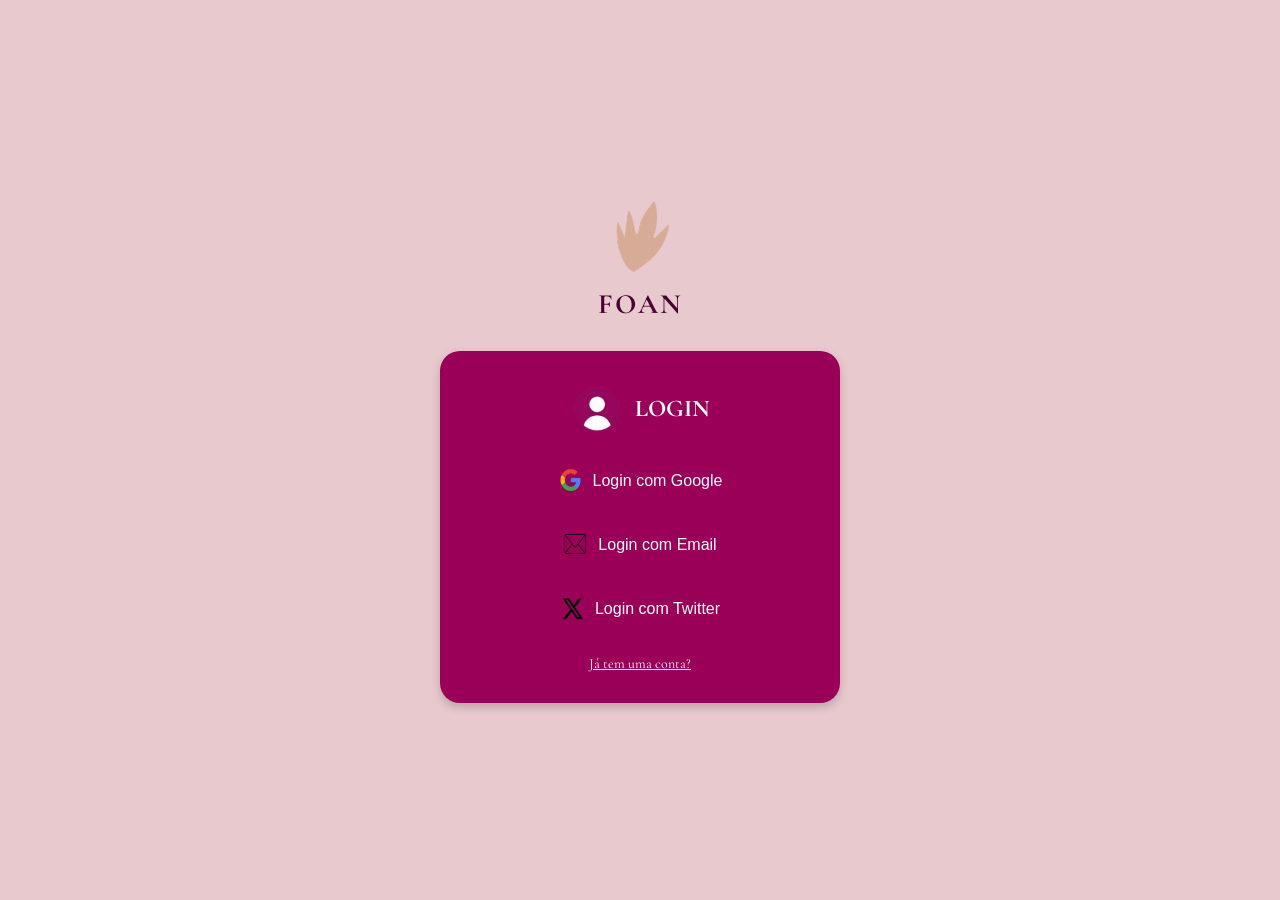
<file: index.html>
<!DOCTYPE html>
<html lang="pt-BR">
<head>
  <meta charset="UTF-8">
  <link rel="icon" href="pins/logo.png" type="image/png">
  <meta name="viewport" content="width=device-width, initial-scale=1.0">
  <title>Login - FOAN</title>
  <link href="https://fonts.googleapis.com/css2?family=Cormorant+Garamond:wght@400;700&display=swap" rel="stylesheet">
  <style>
    /* ======== RESET ======== */
    * {
      margin: 0;
      padding: 0;
      box-sizing: border-box;
    }

    body {
      font-family: 'Cormorant Garamond', serif;
      background-color: #e8cace;
      display: flex;
      justify-content: center;
      align-items: center;
      min-height: 100vh;
      padding: 20px;
    }

    /* ======== CONTAINER PRINCIPAL ======== */
    .container {
      width: 100%;
      max-width: 400px;
      text-align: center;
    }

    /* ======== LOGO ======== */
    .logo {
      display: flex;
      flex-direction: column;
      align-items: center;
      margin-bottom: 30px;
    }

    .logo-icon {
      width: 80px;
      height: 80px;
      border-radius: 50%;
      overflow: hidden;
      margin-bottom: 10px;
    }

    .logo-icon img {
      width: 100%;
      height: 100%;
      object-fit: cover;
    }

    .logo h1 {
      font-size: 28px;
      color: #4a0033;
      letter-spacing: 2px;
    }

    /* ======== BOX DE LOGIN ======== */
    .login-box {
      background-color: #9a0057;
      padding: 30px 20px;
      border-radius: 20px;
      box-shadow: 0 4px 10px rgba(0,0,0,0.2);
      display: flex;
      flex-direction: column;
      align-items: center;
      gap: 20px;
    }

    .login-header {
      display: flex;
      align-items: center;
      gap: 10px;
      justify-content: center;
    }

    .login-icon {
      width: 55px;
      height: 55px;
      border-radius: 50%;
      overflow: hidden;
    }

    .login-icon img {
      width: 100%;
      height: 100%;
      object-fit: cover;
    }

    .login-header h2 {
      color: white;
      font-size: 24px;
    }

    /* ======== BOTÕES ======== */
    .buttons {
      display: flex;
      flex-direction: column;
      gap: 15px;
      width: 100%;
    }

    .login-btn {
      background-color: #9a0057;
      color: white;
      border: none;
      border-radius: 30px;
      padding: 12px 20px;
      font-size: 16px;
      display: flex;
      align-items: center;
      gap: 10px;
      cursor: pointer;
      justify-content: center;
      transition: background-color 0.3s;
      width: 100%;
    }

    .login-btn:hover {
      background-color: #7a0045;
    }

    .login-btn img {
      width: 25px;
      height: 25px;
    }

    /* ======== REGISTER ======== */
    .register a {
      color: white;
      font-size: 14px;
      text-decoration: underline;
    }

    .register a:hover {
      color: #cdb7b7;
    }

    /* ======== RESPONSIVIDADE ======== */
    @media (max-width: 480px) {
      .logo h1 {
        font-size: 22px;
      }

      .login-header h2 {
        font-size: 20px;
      }

      .login-icon {
        width: 45px;
        height: 45px;
      }

      .login-btn {
        font-size: 14px;
        padding: 10px 15px;
        gap: 8px;
      }

      .login-btn img {
        width: 20px;
        height: 20px;
      }
    }

    @media (max-width: 360px) {
      .container {
        padding: 0 10px;
      }

      .login-box {
        padding: 20px 15px;
        gap: 15px;
      }

      .buttons {
        gap: 10px;
      }
    }

  </style>
</head>
<body>
  <div class="container">
    <div class="logo">
      <div class="logo-icon">
        <img src="pins/logo.png" alt="Logo FOAN">
      </div>
      <h1>FOAN</h1>
    </div>

    <div class="login-box">
      <div class="login-header">
        <div class="login-icon">
          <img src="pins/user.png" alt="User Icon">
        </div>
        <h2>LOGIN</h2>
      </div>

      <div class="buttons">
        <button class="login-btn google" onclick="loginGoogle()">
          <img src="pins/google.png" alt="Google">
          Login com Google
        </button>
        <button class="login-btn email" onclick="loginEmail()">
          <img src="pins/email.png" alt="Email">
          Login com Email
        </button>
        <button class="login-btn twitter" onclick="loginTwitter()">
          <img src="pins/twitter.png" alt="Twitter">
          Login com Twitter
        </button>
      </div>

      <div class="register">
        <a href="#">Já tem uma conta?</a>
      </div>
    </div>
  </div>

<script>
    function loginGoogle() { window.location.href = "menu.html"; }
    function loginEmail() { window.location.href = "menu.html"; }
    function loginTwitter() { window.location.href = "menu.html"; }
</script>
</body>
</html>
</file>
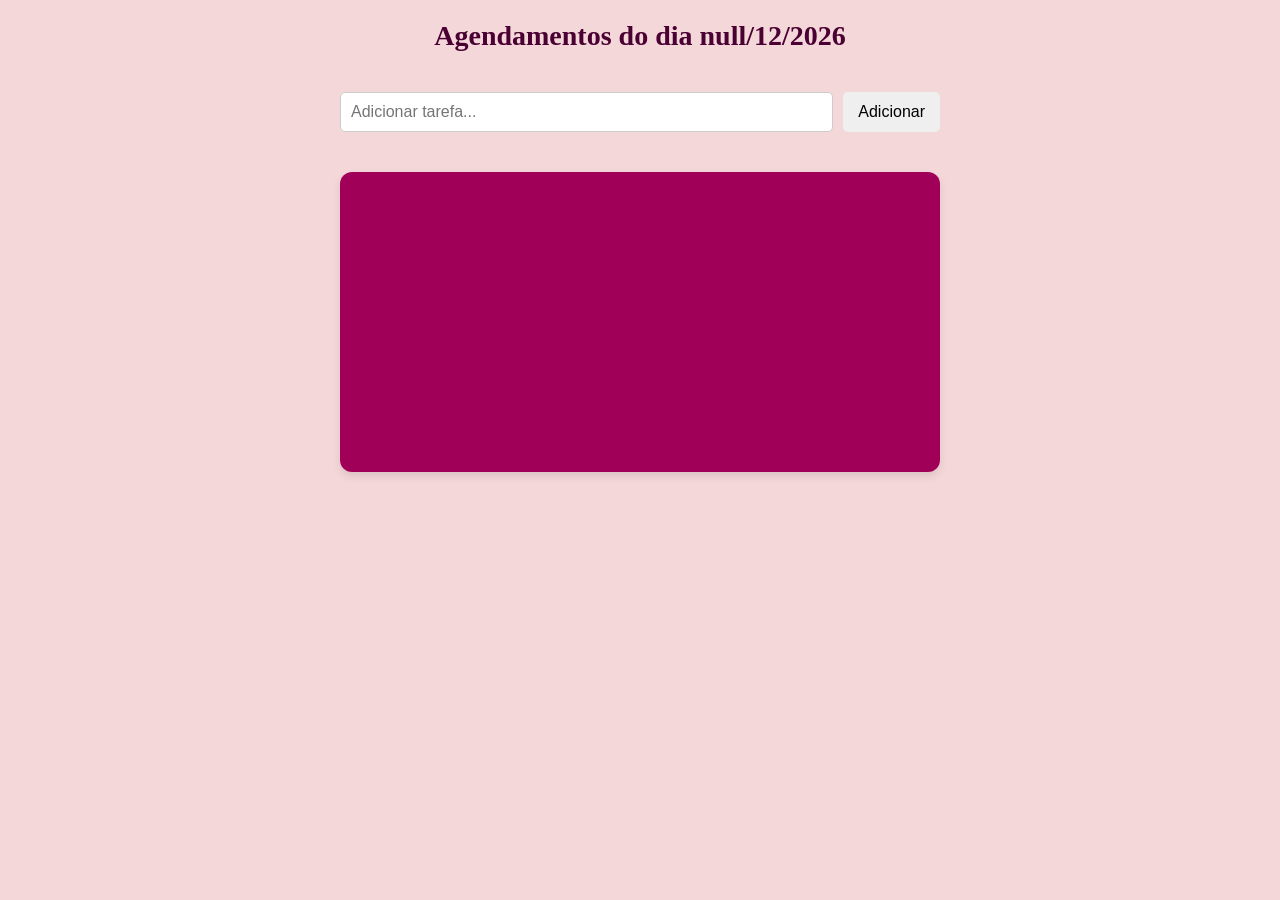
<file: agendamento.html>
<!DOCTYPE html>
<html lang="pt-BR">
<head>
  <meta charset="UTF-8">
  <link rel="icon" href="pins/logo.png" type="image/png">
  <meta name="viewport" content="width=device-width, initial-scale=1.0">
  <title>Agendamento do Dia</title>
  <link href="https://fonts.googleapis.com/css2?family=Cormorant+Garamond:wght@700&display=swap" rel="stylesheet">
  <style>
    /* ======== RESET ======== */
    * {
      margin: 0;
      padding: 0;
      box-sizing: border-box;
    }

    body {
      font-family: 'Brasika', serif;
      background-color: #f4d7d9;
      color: #4a0033;
      margin: 0;
      padding: 20px;
      display: flex;
      flex-direction: column;
      align-items: center;
      min-height: 100vh;
    }

    h1 {
      text-align: center;
      margin-bottom: 20px;
      font-size: 28px;
    }

    /* ======== FORM ======== */
    form {
      width: 100%;
      max-width: 600px;
      margin: 20px auto;
      display: flex;
      gap: 10px;
      flex-wrap: wrap;
    }

    input[type="text"] {
      flex: 1;
      padding: 10px;
      border-radius: 5px;
      border: 1px solid #ccc;
      font-size: 16px;
    }

    button {
      padding: 10px 15px;
      border: none;
      border-radius: 5px;
      cursor: pointer;
      font-size: 16px;
    }

    button.concluir {
      background-color: #8bc34a;
      color: white;
    }

    button.excluir {
      background-color: #e57373;
      color: white;
    }

    /* ======== CONTEÚDO ======== */
    .conteudo {
      background-color: #a10058;
      border-radius: 12px;
      padding: 30px 40px;
      margin: 20px auto 0 auto;
      width: 100%;
      max-width: 600px;
      height: auto;
      min-height: 300px;
      overflow-y: auto;
      box-shadow: 0 4px 8px rgba(0, 0, 0, 0.1);
    }

    #tarefas {
      width: 100%;
    }

    .tarefa {
      display: flex;
      justify-content: space-between;
      align-items: center;
      background-color: #fff;
      border-radius: 10px;
      padding: 10px;
      margin: 10px 0;
      box-shadow: 0 2px 5px rgba(0,0,0,0.1);
      flex-wrap: wrap;
    }

    .tarefa.concluida {
      background-color: #c0f3c2;
      text-decoration: line-through;
      color: #555;
    }

    .botoes {
      display: flex;
      gap: 5px;
      flex-wrap: wrap;
    }

    /* ======== RESPONSIVIDADE ======== */
    @media (max-width: 768px) {
      h1 {
        font-size: 24px;
      }

      form {
        flex-direction: column;
        align-items: stretch;
      }

      input[type="text"],
      button {
        width: 100%;
      }

      .conteudo {
        padding: 20px;
      }
    }

    @media (max-width: 480px) {
      h1 {
        font-size: 20px;
      }

      input[type="text"],
      button {
        font-size: 14px;
        padding: 8px;
      }

      .tarefa {
        flex-direction: column;
        align-items: flex-start;
      }

      .botoes {
        justify-content: flex-end;
        width: 100%;
      }

      .conteudo {
        padding: 15px;
      }
    }
  </style>
</head>
<body>
  <h1 id="titulo-dia">Agendamentos</h1>

  <form id="form-agendar">
    <input type="text" id="input-tarefa" placeholder="Adicionar tarefa..." required>
    <button type="submit">Adicionar</button>
  </form>

  <div class="conteudo">
    <div id="tarefas"></div>
  </div>

  <script>
    const tarefasEl = document.getElementById('tarefas');
    const form = document.getElementById('form-agendar');
    const input = document.getElementById('input-tarefa');
    const titulo = document.getElementById('titulo-dia');

    const urlParams = new URLSearchParams(window.location.search);
    const dia = urlParams.get('dia');
    const hoje = new Date();
    const mes = hoje.getMonth();
    const ano = hoje.getFullYear();

    const chave = `tarefas-${ano}-${mes}-${dia}`;
    let tarefas = JSON.parse(localStorage.getItem(chave)) || [];

    titulo.textContent = `Agendamentos do dia ${dia}/${mes+1}/${ano}`;

    function salvarTarefas() {
      localStorage.setItem(chave, JSON.stringify(tarefas));
    }

    function atualizarLista() {
      tarefasEl.innerHTML = '';
      tarefas.forEach((tarefa, index) => {
        const div = document.createElement('div');
        div.className = 'tarefa' + (tarefa.concluida ? ' concluida' : '');
        div.innerHTML = `
          <span>${tarefa.texto}</span>
          <div class="botoes">
            <button class="concluir">✔</button>
            <button class="excluir">✖</button>
          </div>
        `;

        div.querySelector('.concluir').onclick = () => {
          tarefa.concluida = !tarefa.concluida;
          salvarTarefas();
          atualizarLista();
          if (tarefa.concluida) {
            localStorage.setItem(`concluido-${ano}-${mes}-${dia}`, 'true');
          } else {
            const aindaTem = tarefas.some(t => t.concluida);
            if (!aindaTem) localStorage.removeItem(`concluido-${ano}-${mes}-${dia}`);
          }
        };

        div.querySelector('.excluir').onclick = () => {
          tarefas.splice(index, 1);
          salvarTarefas();
          atualizarLista();
        };

        tarefasEl.appendChild(div);
      });
    }

    form.onsubmit = e => {
      e.preventDefault();
      const texto = input.value.trim();
      if (!texto) return;
      tarefas.push({ texto, concluida: false });
      input.value = '';
      salvarTarefas();
      atualizarLista();
    };

    atualizarLista();
  </script>
</body>
</html>
</file>
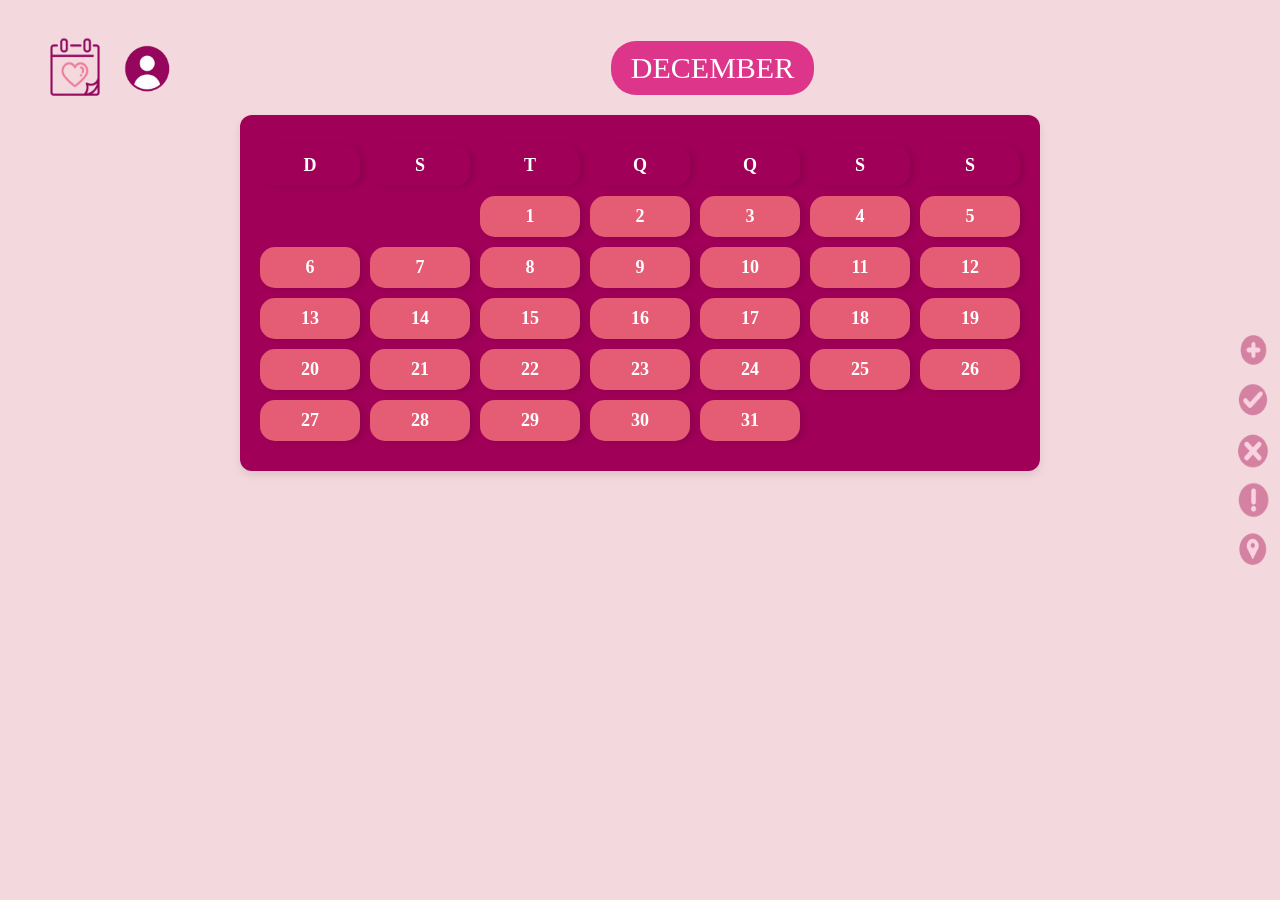
<file: calendarioAGEND.html>
<!DOCTYPE html>
<html lang="pt-BR">
<head>
  <meta charset="UTF-8">
  <link rel="icon" href="pins/logo.png" type="image/png">
  <meta name="viewport" content="width=device-width, initial-scale=1.0">
  <title>Calendário - Agenda FOAN</title>
  <link href="https://fonts.googleapis.com/css2?family=Cormorant+Garamond:wght@700&display=swap" rel="stylesheet">
  <style>
    /* ======== RESET ======== */
    * {
      margin: 0;
      padding: 0;
      box-sizing: border-box;
    }

    body {
      font-family: 'Brasika', serif;
      background-color: #f3d9dd;
      color: #4a0033;
      display: flex;
      flex-direction: column;
      align-items: center;
      min-height: 100vh;
      padding: 20px;
    }

    /* ======== TOPO ======== */
    .topo {
      width: 100%;
      display: flex;
      justify-content: space-between;
      align-items: center;
      padding: 10px 20px;
      flex-wrap: wrap;
    }

    .titulo-img {
      width: 70px;
      height: 70px;
    }

    .user-icon {
      padding: 10px;
      border-radius: 50%;
      display: flex;
      align-items: center;
      justify-content: center;
    }

    .user-icon img {
      width: 55px;
      height: 55px;
    }

    .mes-ano {
      font-size: 30px;
      background-color: #dd358a;
      border-radius: 25px;
      color: white;
      text-align: center;
      padding: 10px 20px;
      margin: 10px auto;
      display: inline-block;
    }

    /* ======== ÍCONES VERTICAIS ======== */
.icone-vertical {
  position: fixed;
  top: 50%;
  right: 10px;
  transform: translateY(-50%); 
  display: flex;
  flex-direction: column;
  gap: 15px;
  z-index: 1000;
}

.icone-vertical img {
  width: 35px;
  height: 35px;
  cursor: pointer;
}

    /* ======== CONTEÚDO ======== */
    .conteudo {
      background-color: #a10058;
      border-radius: 12px;
      padding: 30px 20px;
      width: 100%;
      max-width: 800px;
      box-shadow: 0 4px 8px rgba(0, 0, 0, 0.1);
      box-sizing: border-box;
    }

    /* ======== CALENDÁRIO ======== */
    .calendario {
      display: grid;
      grid-template-columns: repeat(7, 1fr);
      gap: 10px;
    }

    .dia, .cabecalho {
      background-color: #e45d75;
      border-radius: 15px;
      text-align: center;
      padding: 10px;
      box-shadow: 5px 2px 6px rgba(0, 0, 0, 0.1);
      cursor: pointer;
      font-weight: bold;
      color: #fff;
      font-size: 18px;
      transition: 0.3s;
    }

    .dia:hover {
      background-color: #ffe4ec;
      color: #4a0033;
    }

    .cabecalho {
      background-color: #a10058;
      cursor: default;
    }

    .vazio {
      visibility: hidden;
    }

    /* ======== RESPONSIVIDADE ======== */
    @media (max-width: 1024px) {
      .mes-ano {
        font-size: 28px;
        padding: 8px 16px;
      }

      .dia, .cabecalho {
        font-size: 16px;
        padding: 8px;
      }

      .icone-vertical img {
        width: 30px;
        height: 25px;
      }
    }

    @media (max-width: 768px) {
      .calendario {
        grid-template-columns: repeat(7, 1fr);
        gap: 8px;
      }

      .topo {
        flex-direction: column;
        align-items: center;
        gap: 10px;
      }

      .mes-ano {
        font-size: 24px;
        padding: 6px 12px;
      }

      .dia, .cabecalho {
        font-size: 14px;
        padding: 6px;
      }

      .icone-vertical {
        flex-direction: row;
        gap: 6px;
        flex-wrap: wrap;
        justify-content: center;
        margin: 10px 0;
      }

      .icone-vertical img {
        width: 25px;
        height: 20px;
      }
    }

    @media (max-width: 480px) {
      .conteudo {
        padding: 15px 10px;
      }

      .dia, .cabecalho {
        font-size: 12px;
        padding: 4px;
      }

      .mes-ano {
        font-size: 20px;
        padding: 5px 10px;
      }

      .titulo-img {
        width: 50px;
        height: 50px;
      }

      .user-icon img {
        width: 40px;
        height: 40px;
      }
    }
  </style>
</head>
<body>
  <!-- TOPO COM ÍCONE DE USUÁRIO -->
  <div class="topo">
    <img src="pins/calendario coração.png" alt="Ícone de Calendário" class="titulo-img"/>
    <div class="user-icon">
      <img src="pins/user.png" alt="Usuário">
    </div>
    <div class="mes-ano" id="mesAno"></div>
  </div>

  <!-- ÍCONES VERTICAIS -->
  <div class="icone-vertical">
    <img src="pins/+.png" alt="Adicionar">
    <img src="pins/check.png" alt="Concluir">
    <img src="pins/x.png" alt="Aviso">
    <img src="pins/!.png" alt="Info">
    <img src="pins/mini location.png" alt="Local">
  </div>

  <!-- CONTEÚDO COM CALENDÁRIO -->
  <div class="conteudo">
    <div class="calendario" id="calendario"></div>
  </div>

  <script>
    const calendario = document.getElementById('calendario');
    const mesAno = document.getElementById('mesAno');
    const diasSemana = ['D', 'S', 'T', 'Q', 'Q', 'S', 'S'];

    const hoje = new Date();
    const ano = hoje.getFullYear();
    const mes = hoje.getMonth();

    const nomeMes = hoje.toLocaleString('default', { month: 'long' });
    mesAno.textContent = nomeMes.toUpperCase();

    // Cabeçalho
    diasSemana.forEach(dia => {
      const cab = document.createElement('div');
      cab.className = 'cabecalho';
      cab.textContent = dia;
      calendario.appendChild(cab);
    });

    const primeiroDia = new Date(ano, mes, 1).getDay();
    const diasNoMes = new Date(ano, mes + 1, 0).getDate();

    for (let i = 0; i < primeiroDia; i++) {
      const vazio = document.createElement('div');
      vazio.className = 'vazio';
      calendario.appendChild(vazio);
    }

    for (let dia = 1; dia <= diasNoMes; dia++) {
      const div = document.createElement('div');
      div.className = 'dia';
      div.textContent = dia;

      div.onclick = () => {
        window.location.href = `agendamento.html?dia=${dia}`;
      };

      calendario.appendChild(div);
    }
  </script>
</body>
</html>
</file>
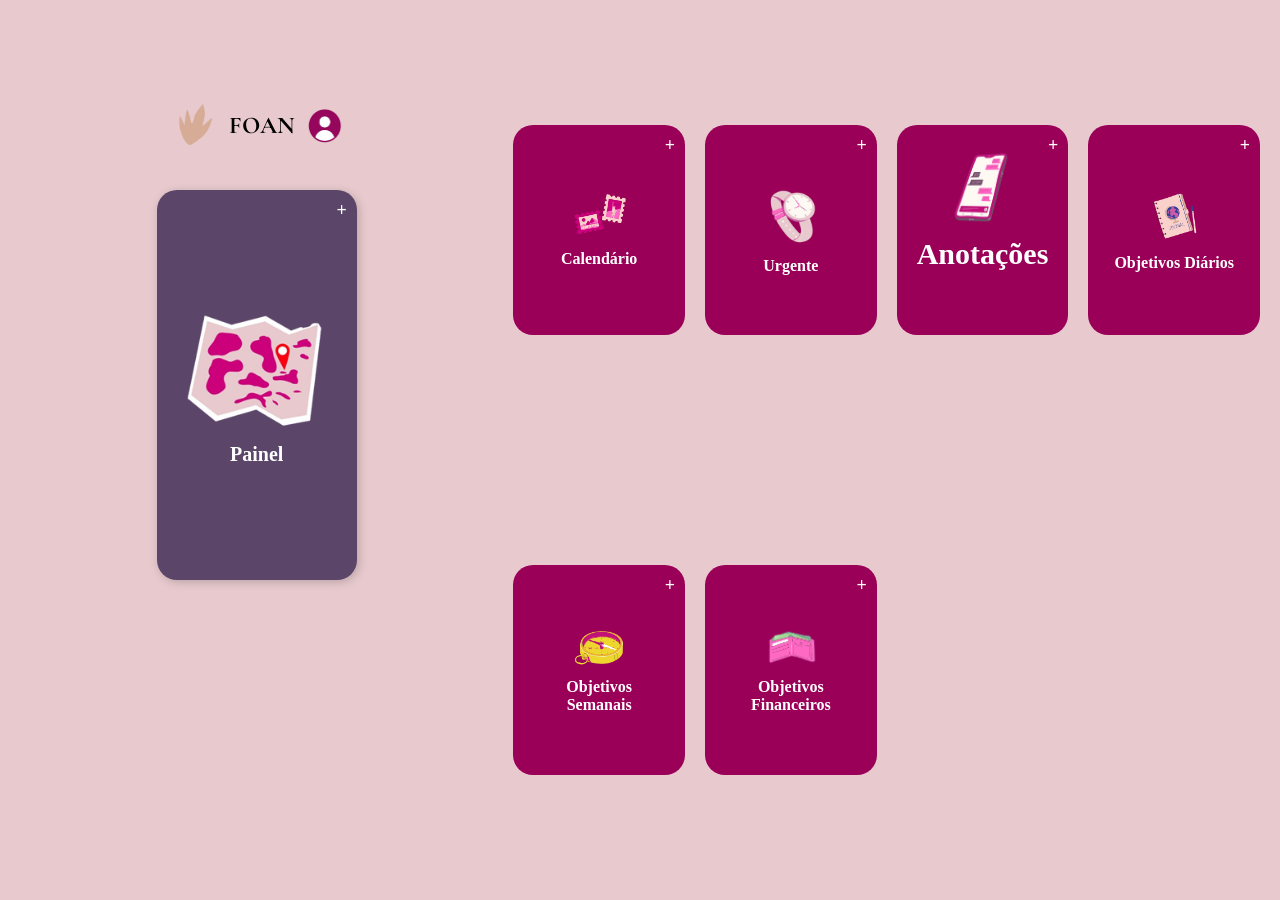
<file: menu.html>
<!DOCTYPE html>
<html lang="pt-BR">
<head>
  <meta charset="UTF-8">
  <link rel="icon" href="pins/logo.png" type="image/png">
  <meta name="viewport" content="width=device-width, initial-scale=1.0">
  <title>Menu - FOAN</title>
  <link rel="stylesheet" href="css/menu.css">
  <link href="https://fonts.googleapis.com/css2?family=Cormorant+Garamond:wght@700&display=swap" rel="stylesheet">
  <style>
    /* ===== RESET ===== */
    * {
      margin: 0;
      padding: 0;
      box-sizing: border-box;
    }

    body {
      font-family: 'Brasika', serif;
      background-color: #e8cace;
    }

    /* ===== CONTAINER PRINCIPAL ===== */
    .menu-container {
      display: flex;
      flex-wrap: wrap;
      gap: 20px;
      padding: 20px;
      justify-content: center;
    }

    /* ===== COLUNA ESQUERDA ===== */
    .esquerda {
      flex: 1 1 250px;
      display: flex;
      flex-direction: column;
      align-items: center;
      gap: 20px;
    }

    .topo {
      display: flex;
      align-items: center;
      justify-content: center;
      gap: 10px;
      width: 100%;
    }

    .logo {
      width: 50px;
      height: 50px;
    }

    .nome {
      font-size: 24px;
      font-weight: bold;
    }

    .user-icon {
      width: 40px;
      height: 40px;
    }

    .painel.card {
      width: 100%;
      max-width: 200px;
      display: flex;
      flex-direction: column;
      align-items: center;
      padding: 20px;
      border-radius: 20px;
      box-shadow: 2px 2px 10px rgba(0,0,0,0.2);
      cursor: pointer;
      transition: transform 0.2s;
    }

    .painel.card img {
      width: 100%;
      height: auto;
      margin-bottom: 10px;
    }

    .painel.card p {
      font-size: 20px;
      font-weight: bold;
      text-align: center;
    }

    /* ===== COLUNA DIREITA ===== */
    .direita {
      flex: 2 1 300px;
      display: grid;
      grid-template-columns: repeat(auto-fill, minmax(150px, 1fr));
      gap: 20px;
      justify-items: center;
    }

    .card {
      width: 100%;
      max-width: 180px;
      background-color: #9a0057;
      border-radius: 20px;
      padding: 20px;
      text-align: center;
      display: flex;
      flex-direction: column;
      align-items: center;
      cursor: pointer;
      transition: transform 0.2s;
    }

    .card img {
      width: 60px;
      height: auto;
      margin-bottom: 10px;
    }

    .card p {
      font-size: 16px;
      font-weight: bold;
      color: #fff;
    }

    .card:hover {
      transform: translateY(-5px);
      box-shadow: 0 8px 16px rgba(0,0,0,0.2);
    }

    /* ===== RESPONSIVIDADE ===== */
    @media (max-width: 768px) {
      .menu-container {
        flex-direction: column;
        align-items: center;
      }

      .direita {
        grid-template-columns: repeat(auto-fill, minmax(140px, 1fr));
      }

      .painel.card {
        max-width: 180px;
      }
    }

    @media (max-width: 480px) {
      .topo {
        flex-direction: column;
        gap: 5px;
      }

      .nome {
        font-size: 20px;
      }

      .logo, .user-icon {
        width: 40px;
        height: 40px;
      }

      .card img {
        width: 50px;
      }

      .card p {
        font-size: 14px;
      }
    }

    @media (max-width: 360px) {
      .direita {
        grid-template-columns: repeat(auto-fill, minmax(120px, 1fr));
        gap: 10px;
      }

      .painel.card {
        max-width: 150px;
        padding: 15px;
      }
    }

  </style>
</head>
<body>
  <div class="menu-container">

    <!-- COLUNA ESQUERDA -->
    <div class="esquerda">
      <div class="topo">
        <img src="pins/logo.png" alt="Logo FOAN" class="logo">
        <span class="nome">FOAN</span>
        <img src="pins/user.png" alt="User Icon" class="user-icon">
      </div>

      <div class="painel card" onclick="window.location.href='painel.html'">
        <img src="pins/painel img.png" alt="Painel">
        <p>Painel</p>
      </div>
    </div>

    <!-- COLUNA DIREITA -->
    <div class="direita">
      <div class="card calendario" onclick="window.location.href='calendarioAGEND.html'">
        <img src="pins/calendario img.png" alt="Calendário">
        <p>Calendário</p>
      </div>
      <div class="card urgente">
        <img src="pins/relogio.png" alt="Urgente">
        <p>Urgente</p>
      </div>
      <div class="card anotacoes">
        <img src="pins/anotacoes.png" alt="Anotações">
        <p>Anotações</p>
      </div>
      <div class="card diarios">
        <img src="pins/objetivos diarios.png" alt="Objetivos Diários">
        <p>Objetivos Diários</p>
      </div>
      <div class="card semanais">
        <img src="pins/objetivos semanais.png" alt="Objetivos Semanais">
        <p>Objetivos Semanais</p>
      </div>
      <div class="card financeiros">
        <img src="pins/objetivos financeiros.png" alt="Objetivos Financeiros">
        <p>Objetivos Financeiros</p>
      </div>
    </div>
  </div>
</body>
</html>
</file>
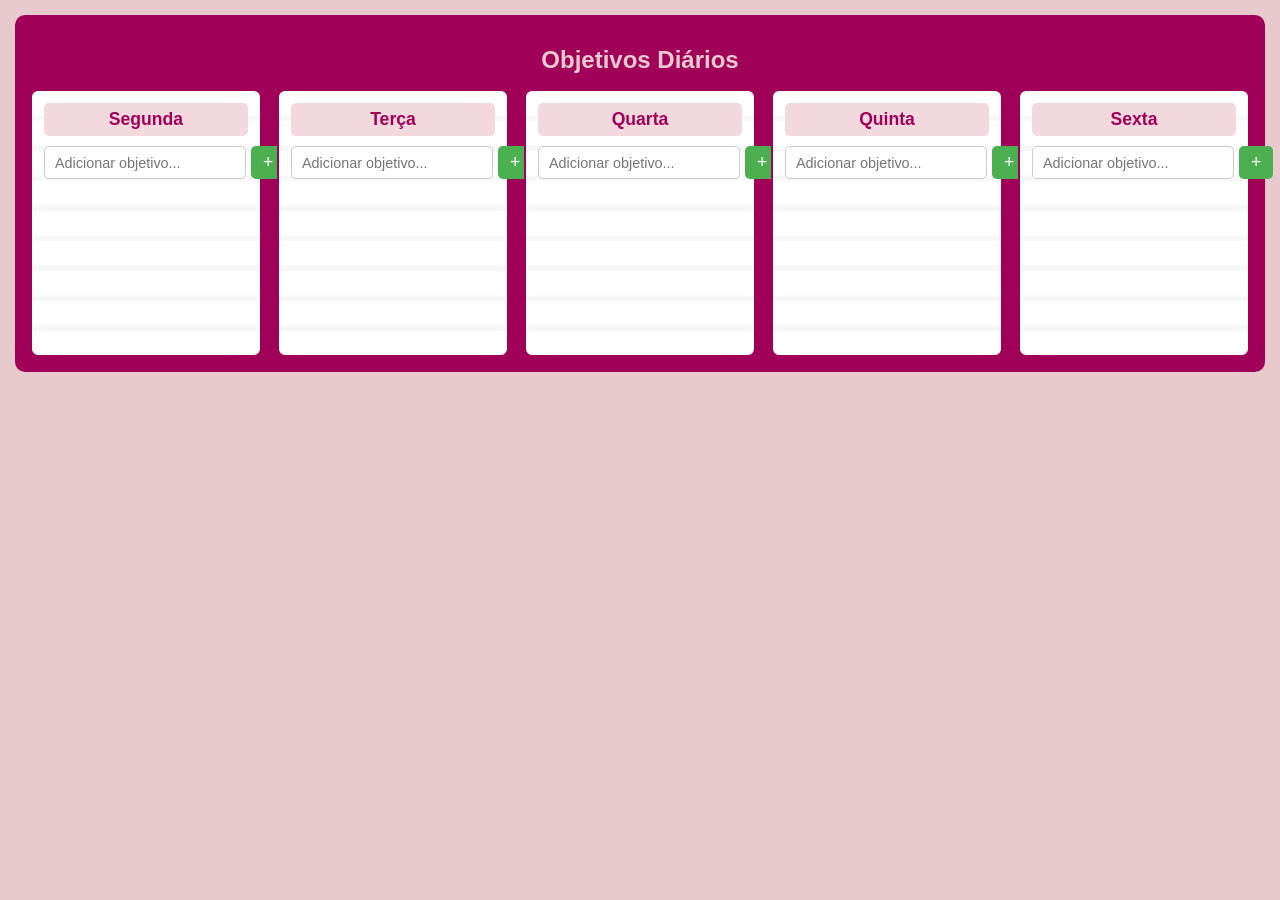
<file: Objetivos diarios.html>
<!DOCTYPE html>
<html lang="pt-br">
<head>
    <meta charset="UTF-8">
    
    <!-- Forçar site a ficar bonito no celular também -->
    <meta name="viewport" content="width=device-width, initial-scale=1.0, maximum-scale=1.0">

    <title>Objetivos Diários</title>

    <style>
        body {
            font-family: Arial, sans-serif; /* Deixar a fonte básica mesmo */
            background-color: #e8cace;  /* Um rosa claro de fundo */
            margin: 0;
            padding: 15px;
            box-sizing: border-box;
        }

        .container {
            max-width: 100%;     /* Pra encaixar em qualquer tela */
            background: #a10058; /* Bordô bem escuro */
            color: #e8cace;      /* Combinação com o fundo */
            padding: 15px;
            border-radius: 10px;
        }

        h1 {
            text-align: center;
            font-size: 1.5rem; 
            margin-bottom: 15px;
        }

        /* Grade de dias da semana - cada quadradinho é um dia */
        .days-grid {
            display: grid;
            grid-template-columns: repeat(auto-fit, minmax(190px, 1fr)); /* cada bloco tem no mínimo 190px */
            gap: 15px;
        }

        .day {
            display: flex;
            flex-direction: column;
            background: #fff;
            border: 2px solid #a10058;
            border-radius: 8px;
            padding: 12px;
            color: #a10058;
            min-height: 240px;
            /* Fundinho com linhas, estilo papel */
            background-image: linear-gradient(180deg, transparent 24px, rgba(0, 0, 0, 0.03) 25px);
            background-size: 100% 30px;
        }

        /* Título de cada dia */
        h2 {
            margin: 0;
            font-size: 1.1rem;
            text-align: center;
            padding: 6px;
            background-color: #f3d9dd;
            border-radius: 5px;
        }

        /* Área de inserir objetivo */
        .goal-input {
            display: flex;
            margin-top: 10px;
            gap: 5px;
        }

        .goal-input input {
            flex: 1;
            padding: 6px 10px;
            border: 1px solid #ccc;
            border-radius: 5px;
            font-size: 0.9rem;
        }

        .goal-input button {
            padding: 6px 12px;
            background-color: #4CAF50;
            color: white;
            border: none;
            border-radius: 5px;
            font-size: 1.1rem;
            cursor: pointer;
        }

        /* Lista de objetivos */
        ul {
            list-style: none;
            padding: 0;
            margin-top: 10px;
            overflow-y: auto;
            max-height: 135px; /* Limite no celular */
        }

        li {
            background: #f9f9f9;
            margin: 6px 0;
            padding: 8px;
            border-radius: 5px;
            border-left: 5px solid #5d9ee4; /* Barrinha colorida */
            display: flex;
            justify-content: space-between;
            align-items: center;
            font-size: 0.9rem;
        }

        li.completed {
            text-decoration: line-through;
            background: #dcedc8;
            color: #777;
        }

        .btn-group {
            display: flex;
            gap: 5px;
        }

        .btn-group button {
            border: none;
            background: none;
            cursor: pointer;
            font-size: 1.2rem;
        }

        .delete-btn {
            color: #e53935;
        }

        .check-btn {
            color: #43a047;
        }
    </style>
</head>
<body>

<div class="container">
    <h1>Objetivos Diários</h1>
    
    <div class="days-grid">

        <!-- Segunda -->
        <div class="day" id="segunda">
            <h2>Segunda</h2>
            <div class="goal-input">
                <input type="text" placeholder="Adicionar objetivo...">
                <button onclick="addGoal('segunda')">+</button>
            </div>
            <ul></ul>
        </div>

        <!-- Terça -->
        <div class="day" id="terca">
            <h2>Terça</h2>
            <div class="goal-input">
                <input type="text" placeholder="Adicionar objetivo...">
                <button onclick="addGoal('terca')">+</button>
            </div>
            <ul></ul>
        </div>

        <!-- Quarta -->
        <div class="day" id="quarta">
            <h2>Quarta</h2>
            <div class="goal-input">
                <input type="text" placeholder="Adicionar objetivo...">
                <button onclick="addGoal('quarta')">+</button>
            </div>
            <ul></ul>
        </div>

        <!-- Quinta -->
        <div class="day" id="quinta">
            <h2>Quinta</h2>
            <div class="goal-input">
                <input type="text" placeholder="Adicionar objetivo...">
                <button onclick="addGoal('quinta')">+</button>
            </div>
            <ul></ul>
        </div>

        <!-- Sexta -->
        <div class="day" id="sexta">
            <h2>Sexta</h2>
            <div class="goal-input">
                <input type="text" placeholder="Adicionar objetivo...">
                <button onclick="addGoal('sexta')">+</button>
            </div>
            <ul></ul>
        </div>

    </div>
</div>

<script>
/* Essa função serve pra adicionar uma nova tarefa no dia que a gente clicou */
function addGoal(diaId) {
    const blocoDoDia = document.getElementById(diaId);
    const input = blocoDoDia.querySelector("input");
    const lista = blocoDoDia.querySelector("ul");

    if (input.value.trim() !== "") {
        const novaTarefa = document.createElement("li");
        novaTarefa.textContent = input.value;

        const btns = document.createElement("div");
        btns.className = "btn-group";

        const btnCheck = document.createElement("button");
        btnCheck.className = "check-btn";
        btnCheck.textContent = "✔";
        btnCheck.onclick = () => novaTarefa.classList.toggle("completed");

        const btnDelete = document.createElement("button");
        btnDelete.className = "delete-btn";
        btnDelete.textContent = "✖";
        btnDelete.onclick = () => lista.removeChild(novaTarefa);

        btns.appendChild(btnCheck);
        btns.appendChild(btnDelete);
        novaTarefa.appendChild(btns);

        lista.appendChild(novaTarefa);

        input.value = "";
        input.focus(); // Voltar pro input pra facilitar
    }
}
</script>

</body>
</html>
</file>
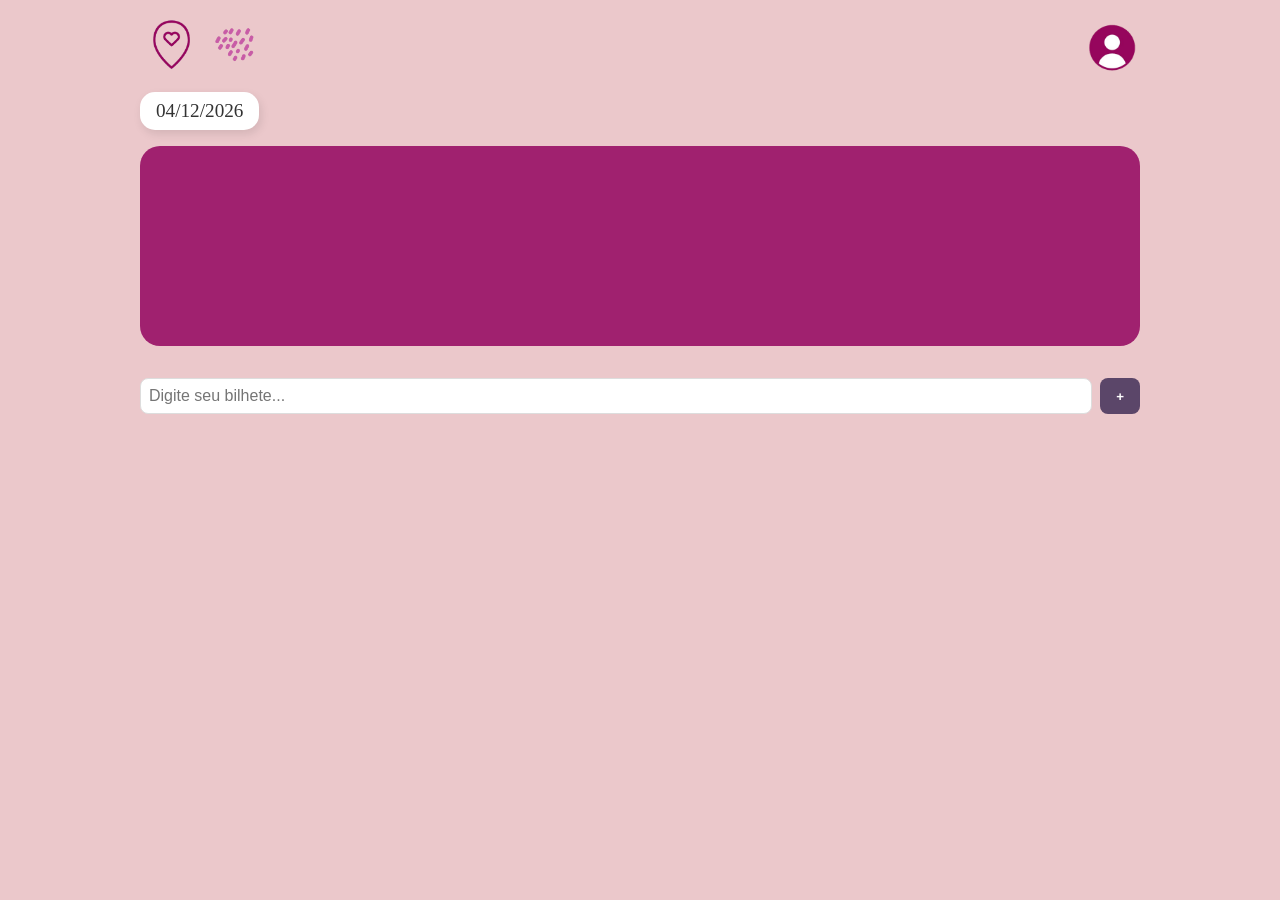
<file: painel.html>
<!DOCTYPE html>
<html lang="pt-BR">
<head>
  <meta charset="UTF-8" />
  <link rel="icon" href="pins/logo.png" type="image/png">
  <meta name="viewport" content="width=device-width, initial-scale=1.0" />
  <title>Painel - Agenda FOAN</title>
  <link href="https://fonts.googleapis.com/css2?family=Cormorant+Garamond:wght@700&display=swap" rel="stylesheet">
  <style>
    /* ===== RESET ===== */
    * {
      margin: 0;
      padding: 0;
      box-sizing: border-box;
    }

    body {
      font-family: 'Brasika', serif;
      background-color: #ebc8cb;
      display: flex;
      justify-content: center;
      padding: 1rem;
    }

    /* ===== WRAPPER PRINCIPAL ===== */
    .painel-wrapper {
      width: 100%;
      max-width: 1000px;
      display: flex;
      flex-direction: column;
      gap: 1rem;
      position: relative;
    }

    /* ===== CABEÇALHO ===== */
    .painel-cabecalho {
      display: flex;
      justify-content: space-between;
      align-items: center;
      flex-wrap: wrap;
      gap: 1rem;
    }

    .maps-img {
      position: relative;
      display: flex;
      gap: 10px;
      align-items: center;
    }

    .maps-img img {
      width: 60px;
      height: 60px;
      object-fit: contain;
    }

    .pontinhos-img {
      position: relative;
    }

    .pontinhos-img img {
      width: 50px;
      height: 50px;
      object-fit: contain;
    }

    .icone-user {
      border-radius: 50%;
      width: 55px;
      height: 55px;
      display: flex;
      align-items: center;
      justify-content: center;
      cursor: pointer;
    }

    .icone-user img {
      width: 100%;
      height: 100%;
      object-fit: cover;
    }

    /* ===== DATA ===== */
    .data {
      font-size: 1.2rem;
      background-color: #fff;
      color: #333;
      padding: 0.5rem 1rem;
      border-radius: 15px;
      box-shadow: 2px 4px 10px rgba(0,0,0,0.1);
      align-self: flex-start;
    }

    /* ===== BILHETES ===== */
    .painel-itens {
      display: flex;
      flex-wrap: wrap;
      gap: 1rem;
      justify-content: center;
      background-color: #a0216f;
      padding: 1rem;
      border-radius: 20px;
      min-height: 200px;
    }

    .bilhete {
      position: relative;
      background-color: #fff;
      padding: 1rem;
      border-radius: 12px;
      box-shadow: 4px 6px 15px rgba(0,0,0,0.2);
      font-size: 1rem;
      min-width: 120px;
      max-width: 200px;
      flex: 1 1 150px;
      word-wrap: break-word;
    }

    .pin {
      position: absolute;
      top: -10px;
      right: -10px;
      width: 30px;
      height: 30px;
      background-image: url('pins/pin painel.png');
      background-size: contain;
      background-repeat: no-repeat;
      background-position: center;
      z-index: 2;
    }

    .excluir {
      position: absolute;
      top: 5px;
      right: 5px;
      background: none;
      border: none;
      color: #a0216f;
      font-size: 18px;
      font-weight: bold;
      cursor: pointer;
      z-index: 3;
    }

    /* ===== FORMULÁRIO ===== */
    #form-adicionar {
      display: flex;
      flex-wrap: wrap;
      gap: 0.5rem;
      justify-content: center;
      margin-top: 1rem;
    }

    #texto-bilhete {
      flex: 1 1 200px;
      padding: 0.5rem;
      font-size: 1rem;
      border: 1px solid #ddd;
      border-radius: 8px;
    }

    #form-adicionar button {
      background-color: #5b4669;
      border: none;
      padding: 0.5rem 1rem;
      border-radius: 8px;
      color: white;
      font-weight: bold;
      cursor: pointer;
      transition: background-color 0.3s;
    }

    #form-adicionar button:hover {
      background-color: #ff8c66;
    }

    /* ===== RESPONSIVIDADE ===== */
    @media (max-width: 768px) {
      .painel-cabecalho {
        justify-content: center;
        gap: 1rem;
      }

      .maps-img img, .pontinhos-img img, .icone-user img {
        width: 50px;
        height: 50px;
      }

      .data {
        font-size: 1rem;
        padding: 0.4rem 0.8rem;
      }

      .painel-itens {
        padding: 0.5rem;
      }

      .bilhete {
        flex: 1 1 120px;
        min-width: 100px;
      }
    }

    @media (max-width: 480px) {
      .painel-wrapper {
        padding: 0.5rem;
      }

      .painel-cabecalho {
        flex-direction: column;
        gap: 0.5rem;
      }

      .data {
        align-self: center;
        font-size: 0.9rem;
        padding: 0.3rem 0.6rem;
      }

      #texto-bilhete {
        flex: 1 1 150px;
      }

      #form-adicionar button {
        padding: 0.4rem 0.8rem;
      }
    }
  </style>
</head>
<body>
  <div class="painel-wrapper">
    <!-- Cabeçalho -->
    <div class="painel-cabecalho">
      <div class="maps-img">
        <img src="pins/maps.png" alt="Maps" />
        <div class="pontinhos-img">
          <img src="pins/pontinhos.png" alt="Pontinhos" />
        </div>
      </div>
      <div class="icone-user">
        <img src="pins/user.png" alt="Usuário" />
      </div>
    </div>

    <!-- Data -->
    <div class="data"></div>

    <!-- Bilhetes -->
    <div class="painel-itens">
      <!-- Bilhetes serão adicionados via JS -->
    </div>

    <!-- Formulário -->
    <form id="form-adicionar">
      <input type="text" id="texto-bilhete" placeholder="Digite seu bilhete..." />
      <button type="submit">+</button>
    </form>
  </div>

  <script>
    document.addEventListener("DOMContentLoaded", function () {
      const data = new Date();
      const dataFormatada = data.toLocaleDateString("pt-BR", { day: "2-digit", month: "2-digit", year: "numeric" });
      document.querySelector(".data").textContent = dataFormatada;

      const form = document.getElementById("form-adicionar");
      const input = document.getElementById("texto-bilhete");
      const painel = document.querySelector(".painel-itens");

      function criarBilhete(texto) {
        const novoBilhete = document.createElement("div");
        novoBilhete.className = "bilhete";

        const pin = document.createElement("div");
        pin.className = "pin";

        const paragrafo = document.createElement("p");
        paragrafo.textContent = texto;

        const botaoExcluir = document.createElement("button");
        botaoExcluir.className = "excluir";
        botaoExcluir.textContent = "×";
        botaoExcluir.title = "Excluir bilhete";
        botaoExcluir.addEventListener("click", () => novoBilhete.remove());

        novoBilhete.appendChild(pin);
        novoBilhete.appendChild(paragrafo);
        novoBilhete.appendChild(botaoExcluir);
        painel.appendChild(novoBilhete);
      }

      form.addEventListener("submit", function (e) {
        e.preventDefault();
        const texto = input.value.trim();
        if (texto !== "") {
          criarBilhete(texto);
          input.value = "";
        }
      });
    });
  </script>
</body>
</html>
</file>
<file: css/menu.css>
body {
  margin: 0;
  font-family: 'Brasika', serif;
  background-color: #e8cace;
}

.menu-container {
  display: flex;
  flex-direction: row;
  height: 100vh;
  padding: 20px;
  gap: 30px;
  flex-wrap: wrap; /* permite quebra em telas pequenas */
}

.esquerda {
  width: 30%;
  display: flex;
  flex-direction: column;
  align-items: center;
}

.topo {
  display: flex;
  align-items: center;
  gap: 15px;
  padding: 20px;
  margin-top: 60px;
  justify-content: center;
}

.logo {
  width: 35px;
}

.nome {
  font-size: 24px;
  font-weight: bold;
  font-family: 'Cormorant Garamond', serif;
  text-align: center;
}

.user-icon {
  width: 40px;
}

.painel.card {
  width: 180px;
  height: 390px;
  display: flex;
  flex-direction: column;
  align-items: center;
  justify-content: center;
  border-radius: 20px;
  padding: 30px;
  box-shadow: 2px 2px 10px rgba(0, 0, 0, 0.2);
  background-color: #5b4669;
  color: white;
  margin: 0 auto;
}

.painel.card img {
  width: 110%;
  height: auto;
}

.painel.card p {
  font-size: 30px;
  font-weight: bold;
}

.card.anotacoes p {
  font-weight: bold;
  height: 80px;
  font-size: 30px;
  color: #fff;
  margin: 0 auto;
}

.direita {
  flex: 1;
  display: flex;
  align-items: center;
  justify-content: center;
}

.grid {
  display: grid;
  grid-template-columns: repeat(3, 1fr);
  gap: 30px;
}

.card {
  background-color: white;
  border-radius: 20px;
  padding: 30px;
  text-align: center;
  width: 180px;
  height: 210px;
  position: relative;
  transition: transform 0.2s;
  cursor: pointer;
  display: flex;
  flex-direction: column;
  justify-content: center;
  align-items: center;
}

.card img {
  width: 120px;
  height: auto;
  margin-bottom: 0px;
}

.card p {
  font-weight: bold;
  font-size: 30px;
  color: #fff;
  margin: 0;
}

.card:hover {
  transform: translateY(-5px);
  box-shadow: 0 8px 16px rgba(0, 0, 0, 0.2);
}

.card::after {
  content: "+";
  position: absolute;
  top: 10px;
  right: 10px;
  color: white;
  font-weight: bold;
  font-size: 18px;
}

/* Cores */
.calendario { background-color: #d06fb8; }
.urgente { background-color: #b02a65; }
.anotacoes { background-color: #d06fb8; }
.diarios { background-color: #b02a65; }
.semanais { background-color: #d06fb8; }
.financeiros { background-color: #b02a65; }
.painel { background-color: #5b4669; color: white; }

/* ---------------- RESPONSIVIDADE ---------------- */
@media (max-width: 1024px) {
  .menu-container {
    flex-direction: column;
    align-items: center;
    height: auto;
  }

  .esquerda {
    width: 100%;
  }

  .topo {
    margin-top: 40px;
  }

  .grid {
    grid-template-columns: repeat(2, 1fr);
  }
}

@media (max-width: 768px) {
  .nome {
    font-size: 20px;
  }

  .grid {
    grid-template-columns: repeat(2, 1fr);
    gap: 20px;
  }

  .card {
    width: 150px;
    height: 180px;
  }

  .card img {
    width: 90px;
  }

  .card p {
    font-size: 20px;
  }

  .painel.card {
    width: 150px;
    height: 300px;
    padding: 20px;
  }
}

@media (max-width: 480px) {
  .menu-container {
    flex-direction: column;
    align-items: center;
    padding: 10px;
  }

  .topo {
    flex-direction: column;
    gap: 10px;
    margin-top: 20px;
  }

  .nome {
    font-size: 18px;
  }

  .grid {
    grid-template-columns: 1fr;
    gap: 15px;
  }

  .card {
    width: 90%;
    height: auto;
  }

  .card img {
    width: 80px;
  }

  .card p {
    font-size: 18px;
  }

  .painel.card {
    width: 90%;
    height: auto;
    padding: 15px;
  }
}
</file>
